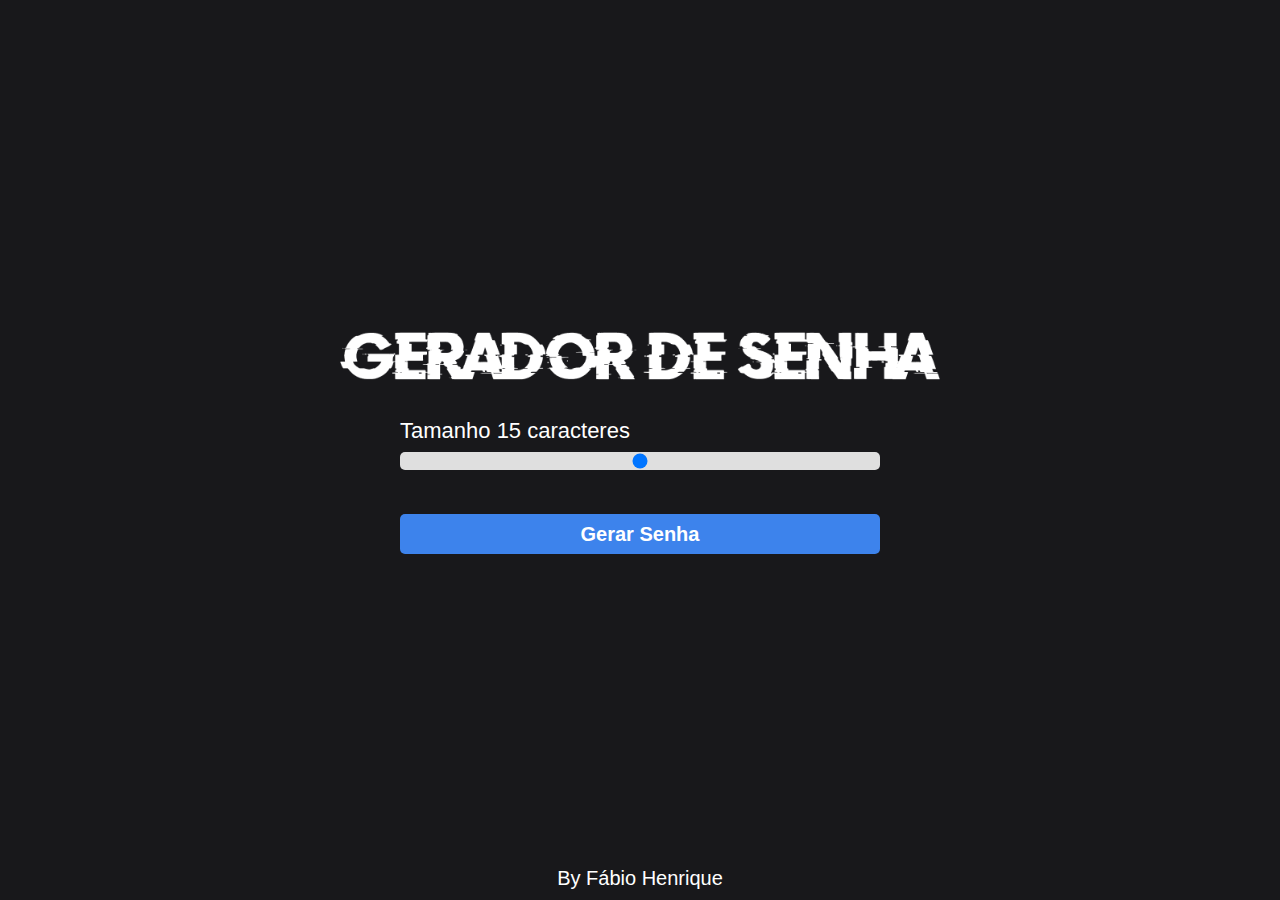
<file: index.html>
<!DOCTYPE html>
<html lang="pt-BR">
<head>
    <meta charset="UTF-8">
    <meta http-equiv="X-UA-Compatible" content="IE=edge">
    <meta name="viewport" content="width=device-width, initial-scale=1.0">
    <meta name="keywords" content="Gerador de senhas, gerador password">
    <title>Gerador de Senha</title>
    <link rel="stylesheet" href="./assets/style.css">
</head>
<body>
    <img class="logo" src="./assets/images/logo.png" alt="Gerador de senha logo">
    <main class="container-input">
        <span>Tamanho <span id="valor"></span> caracteres</span>
        <input id="slider" class="slider" type="range" min="5" max="25" value="15"/>

        <button id="buttoon" class="button-cta" onclick="generationPassword()">Gerar Senha</button>
    </main>
    <div id="container-password" onclick="copyPassword()" class="container-password hide" >
        <span class="title">Sua senha gerada foi:</span>
        <span id="password" class="password"></span>
        <span class="tooltip">Clique na senha para copiar. 👆🏾</span>

    </div>

    <div class="footer">
        <span>By Fábio Henrique</span>
    </div>

    <script src="./assets/js/script.js"></script>
</body>
</html>
</file>
<file: assets/style.css>
*{
    font-family: sans-serif;
    width: 100%;
    margin: 0 auto;
    box-sizing: border-box;
}


body {
    background-color: #18181B;
    width: 100%;
    height: 100vh;
    display: flex;
    justify-content: center;
    align-content: center;
    flex-direction: column;
}

.logo {
    max-width: 600px;
    margin-bottom: 24px;
}

.container-input {
    max-width: 480px;
    margin: 14px auto;
}

.container-input span {
    color: #FFF;
    font-size: 22px;
}

.slider {
    -webkit-appearance: none;
    width: 100%;
    border-radius: 5px;
    background: #DFDFDF;
    height: 18px;
    outline: none;
    margin-top: 8px;
}

.button-cta {
    height: 40px;
    background-color: rgb(61, 131, 236);
    border-radius: 5px;
    border: 0;
    cursor: pointer;
    margin-top: 40px;
    color: #FFF;
    font-weight: bold;
    font-size: 20px;
    transition: all 1000ms ease-in-out;
}

.button-cta:hover{
    background-color: rgb(30, 92, 184);
}

.container-password {
    max-width: 480px;
    margin: 14px auto;
    display: flex;
    align-items: center;
    flex-direction: column;
    cursor: pointer;
}

.title {
    text-align: center;
    color: #FFF;
    font-size: 30px;
    margin-top: 25px;
    margin-bottom: 10px;
}

.password {
    height: 60px;
    background-color: rgba(0, 0, 0, 0.4);
    border-radius: 4px;
    display: flex;
    justify-content: center;
    align-items: center;
    color: #FFF;
    border: 1px solid #313131;
    transition: transform 0.5s;
}

.password:hover {
    transform: scale(1.05);
}

.tooltip {
    color: #FFF;
    position: relative;
    top: 20px;
    padding: 6px 8px;
    background-color: rgb(15, 15, 15);
    text-align: center;
    font-size: 16px;
    border-radius: 5px;
    visibility: hidden;
    opacity: 0;
    transition: all 500ms ease-in-out;
}

.hide {
    display: none;
}

.container-password:hover .tooltip {
    visibility: visible;
    bottom: 50px;
    opacity: 1;
}

.footer {
    position: absolute;
    text-align: center;
    font-size: 20px;
    color: #FFF;
    padding: 10px;
    bottom: 0; 
}

@media screen and (max-width: 500px){

    .logo {
        max-width: 300px;
    }
    
    .container-input {
        max-width: 300px;
    }

    .container-password {
        max-width: 300px;
    }

    .tooltip {
        visibility: visible;
        opacity: 1;
    }



}

@media screen and (max-width: 300px){

    .logo {
        max-width: 250px;
    }
    
    .container-input {
        max-width: 250px;
    }

    .container-password {
        max-width: 250px;
    }

    .tooltip {
        visibility: visible;
        opacity: 1;
    }

}
</file>
